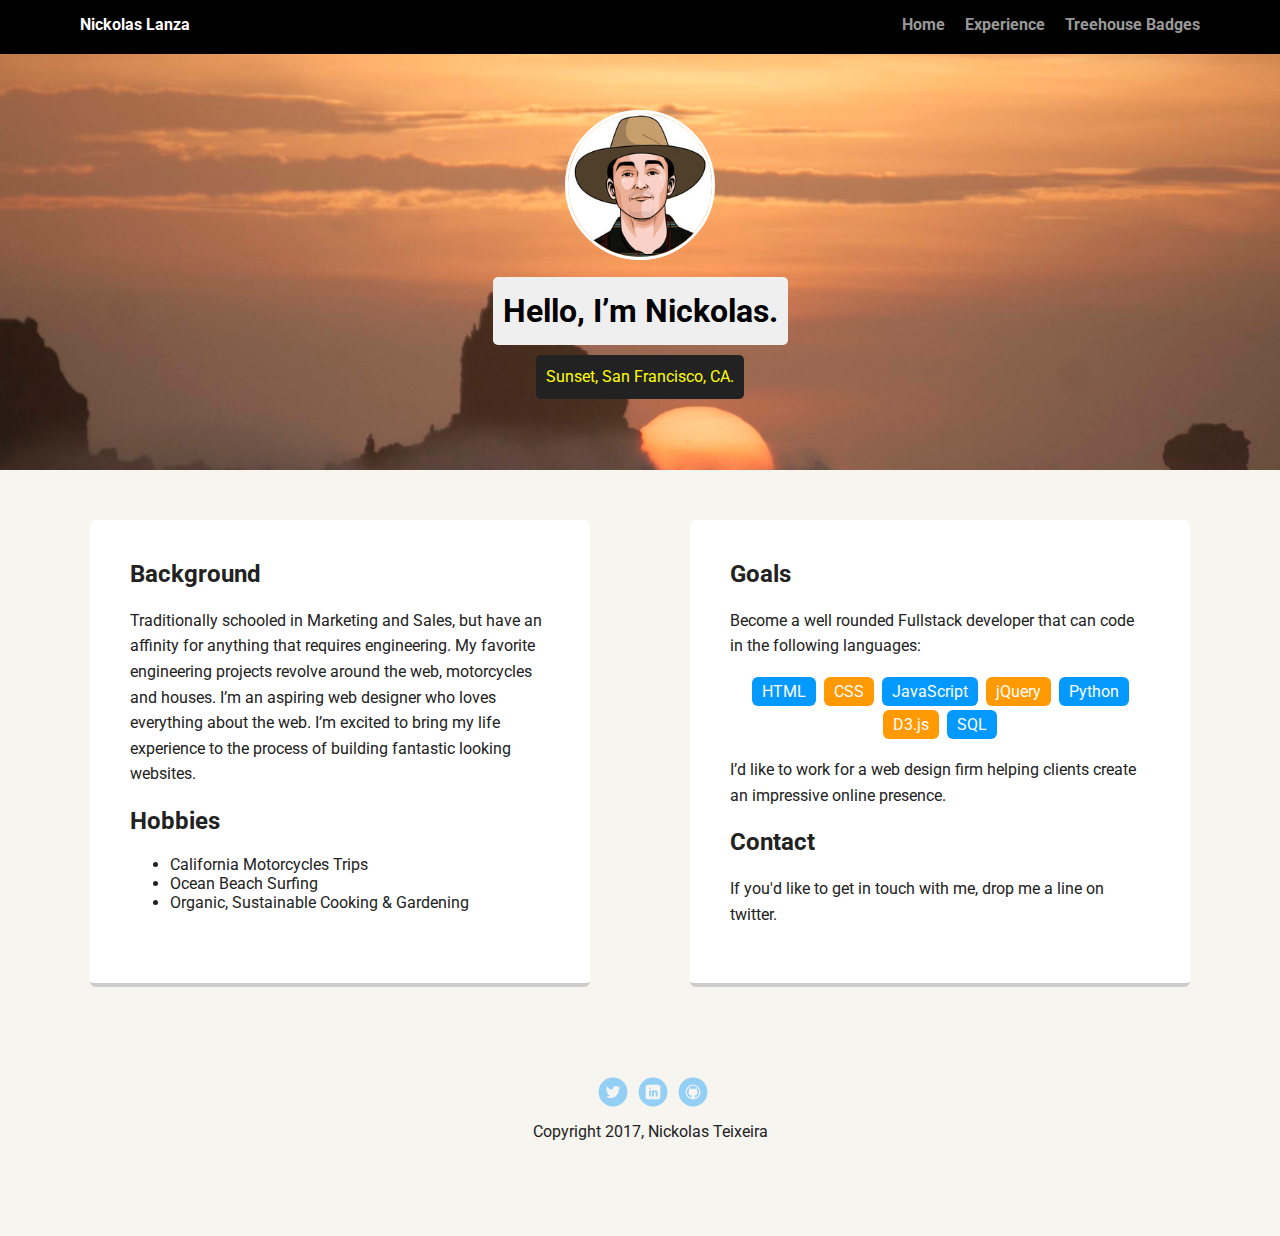
<file: Project-1-master/index.html>
<!doctype html>
<html lang="en">
<head>
  <meta charset="utf-8">
  <title>Nickolas Lanza</title>
  <meta name="viewport" content="width=device-width, initial-scale=1.0">
  <link rel="stylesheet" href="styles.css">
  <link href="https://fonts.googleapis.com/css?family=Muli%7CRoboto:400,300,500,700,900" rel="stylesheet"></head>
  <body>

    <div class="main-nav">
        <ul class="nav">
          <li class="name">Nickolas Lanza</li>
          <li><a href="index.html">Home</a></li>
          <li><a href="experience.html">Experience</a></li>
          <li><a href="treehousebadges.html">Treehouse Badges</a></li>
        </ul>
    </div>

    <header class='header-img1'>
      <img src="images/NickolasTeixeira.jpg" alt="Drawing of Nickolas Teixeira" class="profile-image">
      <h1 class="tag name">Hello, I’m Nickolas.</h1>
      <p class="tag location">Sunset, San Francisco, CA.</p>
    </header>

    <main class="flex">
      <div class="card">
        <h2>Background</h2>
        <p>Traditionally schooled in Marketing and Sales, but have an affinity for anything that requires engineering. My favorite engineering projects revolve around the web, motorcycles and houses. I’m an aspiring web designer who loves everything about the web. I’m excited to bring my life experience to the process of building fantastic looking websites.</p>
        <h2>Hobbies</h2>
        <ul>
          <li>California Motorcycles Trips</li>
          <li>Ocean Beach Surfing</li>
          <li>Organic, Sustainable Cooking &amp; Gardening</li>
        </ul>
      </div>

      <div class="card">
        <h2>Goals</h2>
        <p>Become a well rounded Fullstack developer that can code in the following languages:</p>
        <ul class="skills">
          <li>HTML</li>
          <li>CSS</li>
          <li>JavaScript</li>
          <li>jQuery</li>
          <li>Python</li>
          <li>D3.js</li>
          <li>SQL</li>
        </ul>
        <p>I’d like to work for a web design firm helping clients create an impressive online presence.</p>
        <h2>Contact</h2>
        <p>If you'd like to get in touch with me, drop me a line on twitter.</p>
      </div>

    </main>
    <footer>
      <ul>
        <li><a href="https://twitter.com/NickolasTeixeir" class="social twitter" target='_blank'>Twitter</a></li>
        <li><a href="https://www.linkedin.com/in/nickolasteixeira
" class="social linkedin" target='_blank'>LinkedIn</a></li>
        <li><a href="https://github.com/nickolasteixeira" class="social github" target='_blank'>Github</a></li>
      </ul>
      <p class="copyright">Copyright 2017, Nickolas Teixeira</p>
    </footer>
  </body>
  </html>
</file>
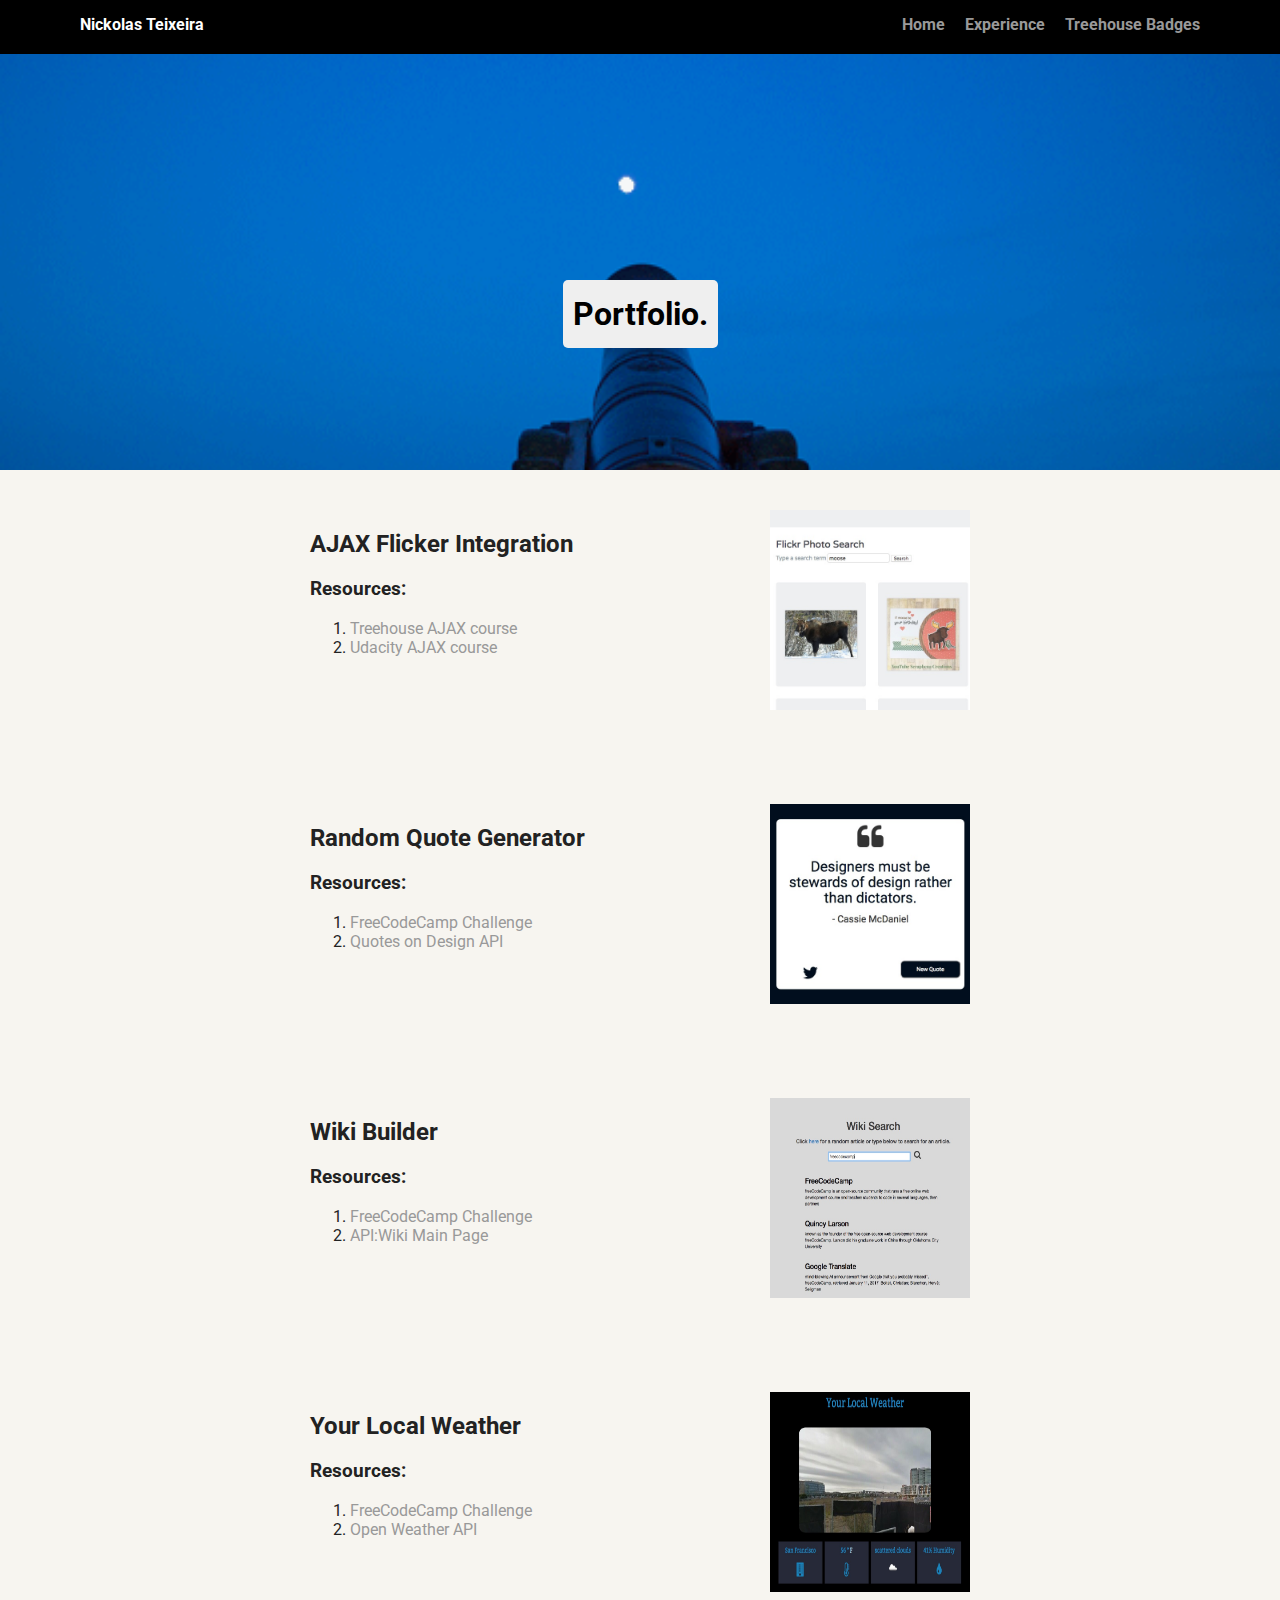
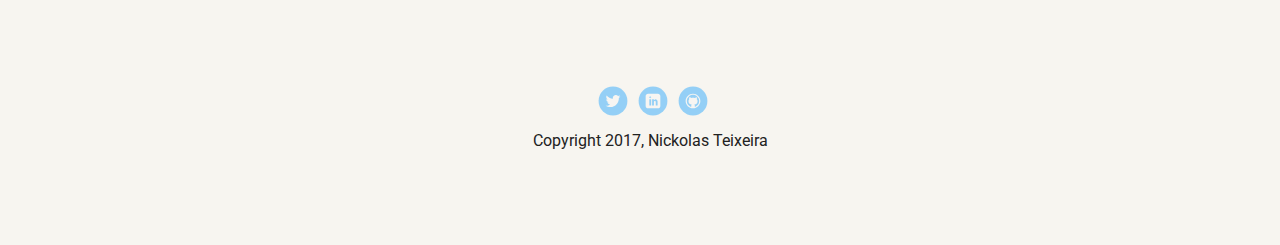
<file: Project-1-master/experience.html>
<!doctype html>
<html lang="en">
<head>
  <meta charset="utf-8">
  <title>Nickolas Teixeira</title>
  <meta name="viewport" content="width=device-width, initial-scale=1.0">
  <link rel="stylesheet" href="styles.css">
  <link href="https://fonts.googleapis.com/css?family=Muli%7CRoboto:400,300,500,700,900" rel="stylesheet">
</head>
  <body>

    <div class="main-nav">
        <ul class="nav">
          <li class="name">Nickolas Teixeira</li>
          <li><a href="index.html">Home</a></li>
          <li><a href="experience.html">Experience</a></li>
          <li><a href="treehousebadges.html">Treehouse Badges</a></li>
        </ul>
    </div>

    <header class='header-img2'>
      <div class="experience">
        <h1 class="tag name ">Portfolio.</h1>
      </div>
    </header>

    <!-- Ajax Flicker Integration -->
    <div class="experience-card">
      <div class='description'>
        <h2>AJAX Flicker Integration</h2>
        <h3>Resources:</h3>
        <ol>
          <li><a href="https://teamtreehouse.com/library/ajax-basics">Treehouse AJAX course</a></li>
          <li><a href="https://www.udacity.com/course/intro-to-ajax--ud110">Udacity AJAX course</a></li>
        </ol>
      </div>
      <div class='picture'>
        <a href="https://github.com/nickolasteixeira/100daysofcode/tree/master/100DaysofCode/D037/Flickr_API_Project"><img src="images/AJAX_Javascript.jpg" alt="AJAX Flicker Integration"></a>
      </div>
    </div>

    <!-- Random Quote Generator -->
    <div class="experience-card">
      <div class='description'>
        <h2>Random Quote Generator</h2>
        <h3>Resources:</h3>
        <ol>
          <li><a href="https://www.freecodecamp.com/challenges/build-a-random-quote-machine" target='_blank'>FreeCodeCamp Challenge</a></li>
          <li><a href="https://quotesondesign.com/api-v4-0/" target='_blank'>Quotes on Design API</a></li>
        </ol>
      </div>
      <div class='picture'>
        <a href="http://bit.ly/2kpDmnx"><img src="images/RQG.jpg" alt="Random Quote Generator"></a>
      </div>
    </div>

    <!-- Wiki Builder -->
    <div class="experience-card">
      <div class='description'>
        <h2>Wiki Builder</h2>
        <h3>Resources:</h3>
        <ol>
          <li><a href="https://www.freecodecamp.com/challenges/build-a-wikipedia-viewer" target='_blank'>FreeCodeCamp Challenge</a></li>
          <li><a href="https://www.mediawiki.org/wiki/API:Main_page" target='_blank'>API:Wiki Main Page</a></li>
        </ol>
      </div>
      <div class='picture'>
        <a href="http://bit.ly/2kz3wA9"><img src="images/wiki.jpg" alt="Wiki Builder"></a>
      </div>
    </div>

    <!-- Your local Weather -->
    <div class="experience-card">
      <div class='description'>
        <h2>Your Local Weather</h2>
        <h3>Resources:</h3>
        <ol>
          <li><a href="https://www.freecodecamp.com/challenges/show-the-local-weather" target='_blank'>FreeCodeCamp Challenge</a></li>
          <li><a href="https://openweathermap.org/current#geo" target='_blank'>Open Weather API</a></li>
        </ol>
      </div>
      <div class='picture'>
        <a href="http://bit.ly/2j1UAai"><img src="images/LocalWeather.jpg" alt="Your Local Weather"></a>
      </div>
    </div>
    <footer>
      <ul>
        <li><a href="https://twitter.com/NickolasTeixeir" class="social twitter" target='_blank'>Twitter</a></li>
        <li><a href="https://www.linkedin.com/in/nickolasteixeira
" class="social linkedin" target='_blank'>LinkedIn</a></li>
        <li><a href="https://github.com/nickolasteixeira" class="social github" target='_blank'>Github</a></li>
      </ul>
      <p class="copyright">Copyright 2017, Nickolas Teixeira</p>
    </footer>
  </body>
  </html>
</file>
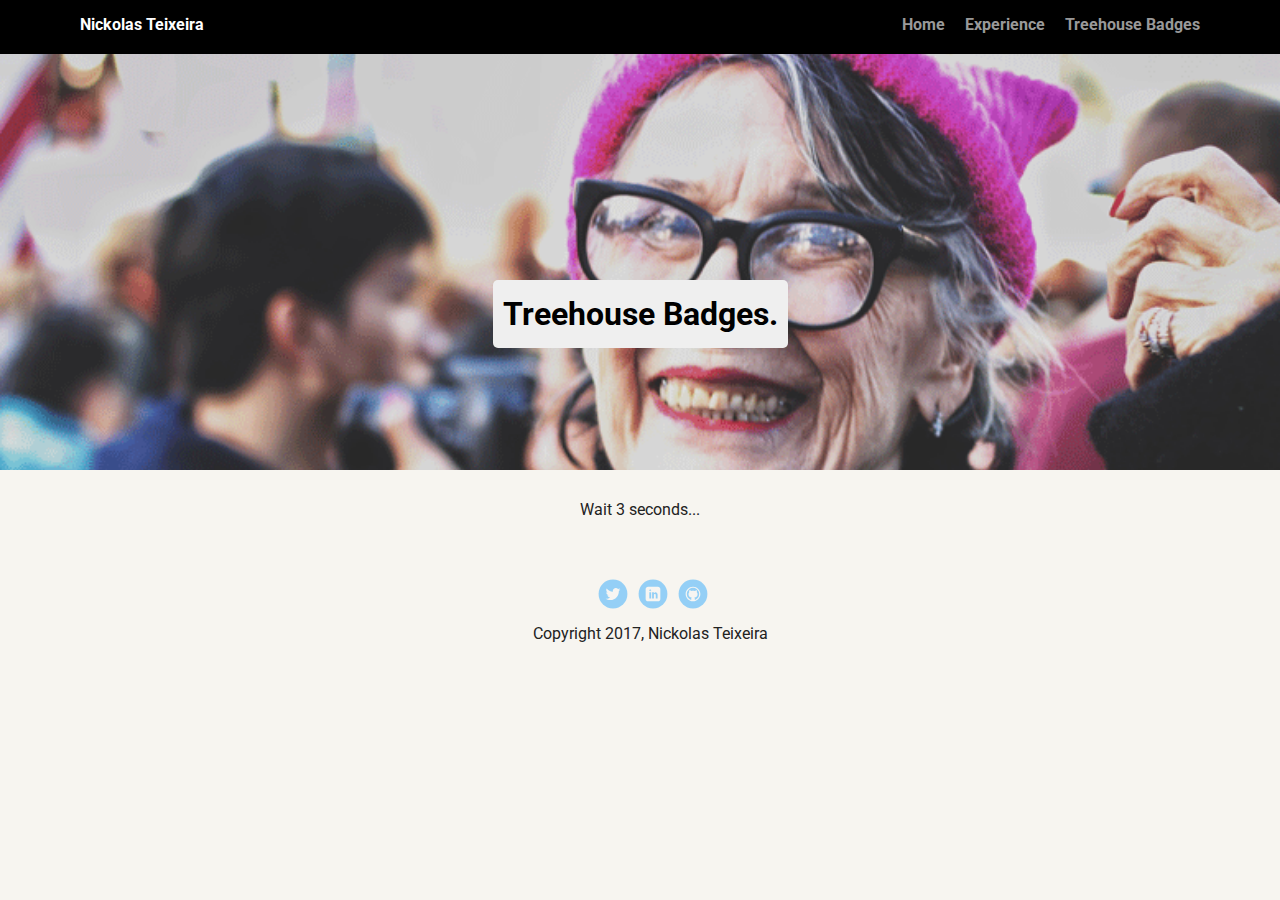
<file: Project-1-master/treehousebadges.html>
<!doctype html>
<html lang="en">
<head>
  <meta charset="utf-8">
  <title>Nickolas Teixeira</title>
  <meta name="viewport" content="width=device-width, initial-scale=1.0">
  <link rel="stylesheet" href="styles.css">
  <link href="https://fonts.googleapis.com/css?family=Muli%7CRoboto:400,300,500,700,900" rel="stylesheet">
</head>
  <body>

    <div class="main-nav">
        <ul class="nav">
          <li class="name">Nickolas Teixeira</li>
          <li><a href="index.html">Home</a></li>
          <li><a href="experience.html">Experience</a></li>
          <li><a href="treehousebadges.html">Treehouse Badges</a></li>
        </ul>
    </div>

    <header class='header-img3'>
      <div class="experience">
        <h1 class="tag name">Treehouse Badges.</h1>
      </div>
    </header>

    <div class="badges-container">
      <!-- JSON request goes here -->
      <p>Wait 3 seconds...</p>
    </div>

    <footer>
      <ul>
        <li><a href="https://twitter.com/NickolasTeixeir" class="social twitter" target='_blank'>Twitter</a></li>
        <li><a href="https://www.linkedin.com/in/nickolasteixeira
" class="social linkedin" target='_blank'>LinkedIn</a></li>
        <li><a href="https://github.com/nickolasteixeira" class="social github" target='_blank'>Github</a></li>
      </ul>
      <p class="copyright">Copyright 2017, Nickolas Teixeira</p>
    </footer>

    <!-- Script for badges -->
    <script src='https://code.jquery.com/jquery-2.2.4.min.js'></script>
    <script src='js/badges.js'></script>
  </body>
  </html>
</file>
<file: Project-1-master/styles.css>
/* Global Layout Set-up */
* {
  box-sizing: border-box;
}

body {
  margin: 0;
  padding: 0;
  text-align: center;
  font-family: 'Roboto', sans-serif;
  color: #222;
  background: #f7f5f0;
}
/* Link Styles */

a {
  text-decoration: none;
  color: #999;
}
a:hover {
  color: #6633ff;
}

/* Section Styles */

.main-nav {
  width: 100%;
  background: black;
  min-height: 30px;
  padding: 10px;
  position: fixed;
  text-align: center;
}
.nav {
  display: flex;
  justify-content: space-around;
  font-weight: 700;
  list-style-type: none;
  margin: 0 auto;
  padding: 0;
}

.nav .name {
    display: block;
    margin-right: auto;
    color: white;
}
.nav li {
  padding: 5px 10px 10px 10px;
}
.nav a {
  transition: all .5s;
}
.nav a:hover {
  color: white
}

header {
  text-align: center;
  overflow: hidden;
  padding-top: 60px;
}
.header-img1 {
  background: url('images/background.jpg') no-repeat top center ;
  background-size: cover;
}

.header-img2 {
  background: url('images/experience.jpg') no-repeat top center ;
  background-size: cover;
}

.header-img3 {
  background: url('images/badgesbackground.jpg') no-repeat top center ;
  background-size: cover;
}
header {
  line-height: 1.5;
}
header .profile-image {
  margin-top: 50px;
  width: 150px;
  height: 150px;
  border-radius: 50%;
  border: 3px solid white;
  transition: all .5s;
}
header .profile-image:hover {
  transform: scale(1.2) rotate(5deg);
}

/*==========================*/
/*       Experience Page    */
/*==========================*/
.experience {
  margin-top: 220px;
  margin-bottom: 30px;
}

.experience-card {
  margin: 20px auto;
  padding: 20px;
  max-width: 700px;
  clear: both;

}

.description {
  max-width: 300px;
  text-align: left;
  float: left;
}

.picture {
  max-width: 200px;
  float: right;
  margin-bottom: 70px;
}
.picture img {
  height: 200px;
  width: 200px;
}

.picture a:hover {
  border-bottom: 10px solid #337ab7;

}
/*==========================*/
/*       Badges Page        */
/*==========================*/

.badges-container {
  margin: 30px auto;
  max-width: 800px;
}

.inline-badges {
  display: inline-block;
}

.inline-badges:hover {
  border-bottom: 1px solid grey;
}

.badges {
  margin: 2px;
  width: 50px;
  height: 50px;
}


.tag {
  background-color: #efefef;
  color: black;
  padding: 10px;
  border-radius: 5px;
  display: table;
  margin: 10px auto;
}
.location {
  background-color: #222;
  color: yellow;
}
.card {
  margin: 30px;
  padding: 20px 40px 40px;
  max-width: 500px;
  text-align: left;
  background: #fff;
  border-bottom: 4px solid #ccc;
  border-radius: 6px;
  transition: all .5s;
  display:block;
}
.card:hover {
  border-color: #ff99ff;
}

ul.skills {
  padding: 0;
  text-align: center;
}

.skills li {
  border-radius: 6px;
  display: inline-block;
  background: #ff9904;
  color: white;
  padding: 5px 10px;
  margin: 2px;
}

.skills li:nth-child(odd) {
  background: #0399ff;
}

footer {
  width: 100%;
  min-height: 30px;
  padding: 20px 0 40px 20px;
  clear: both;
}

footer .copyright {
  top: -8px;
  font-size: .75em;
}

footer ul {
  list-style-type: none;
  margin: 0;
  padding: 0;
}

footer ul li {
  display: inline-block;
}

a.social {
  display: inline-block;
  text-indent: -9999px;
  margin-left: 5px;
  width: 30px;
  height: 30px;
  background-size: 30px 30px;
  opacity: .4;
  transition: all .5s;
}
a.twitter {
  background-image: url(images/twitter.svg);
}
a.linkedin {
  background-image: url(images/linkedin.svg);
}
a.github {
  background-image: url(images/github.svg);
}
a.social:hover {
  opacity: 1;
}
.clearfix {
  clear: both;
}

/* Styles for larger screens */
@media screen and (min-width: 720px) {

  .flex {
      display: -ms-flexbox;      /* TWEENER - IE 10 */
      display: flex;
      max-width: 1200px;
      -ms-flex-pack: distribute;
      justify-content: space-around;
      margin: 0 auto;
  }

  header {
    min-height: 470px;
  }

  .nav {
    max-width: 1200px;
    padding: 0 30px;
  }


  main {
    padding-top: 20px;
  }

  main p {
    line-height: 1.6em;
  }

  footer {
    font-size: 1.3em;
    max-width: 1200px;
    margin: 40px auto;
  }

}

@media screen and (max-width: 575px) {

  .experience {
    margin-top: 220px;
    margin-bottom: 30px;
  }
  .experience-card {
    margin: 0 auto;
    max-width: 500px;
    border-bottom: 1px solid gray;
  }

  .experience-card h2 {
    text-align: center;
  }

  .picture img {
    width: 300px;
    height: 300px;
  }
  .description {
    float: none;
  }

  .picture {
    float: none;
  }
}
</file>
